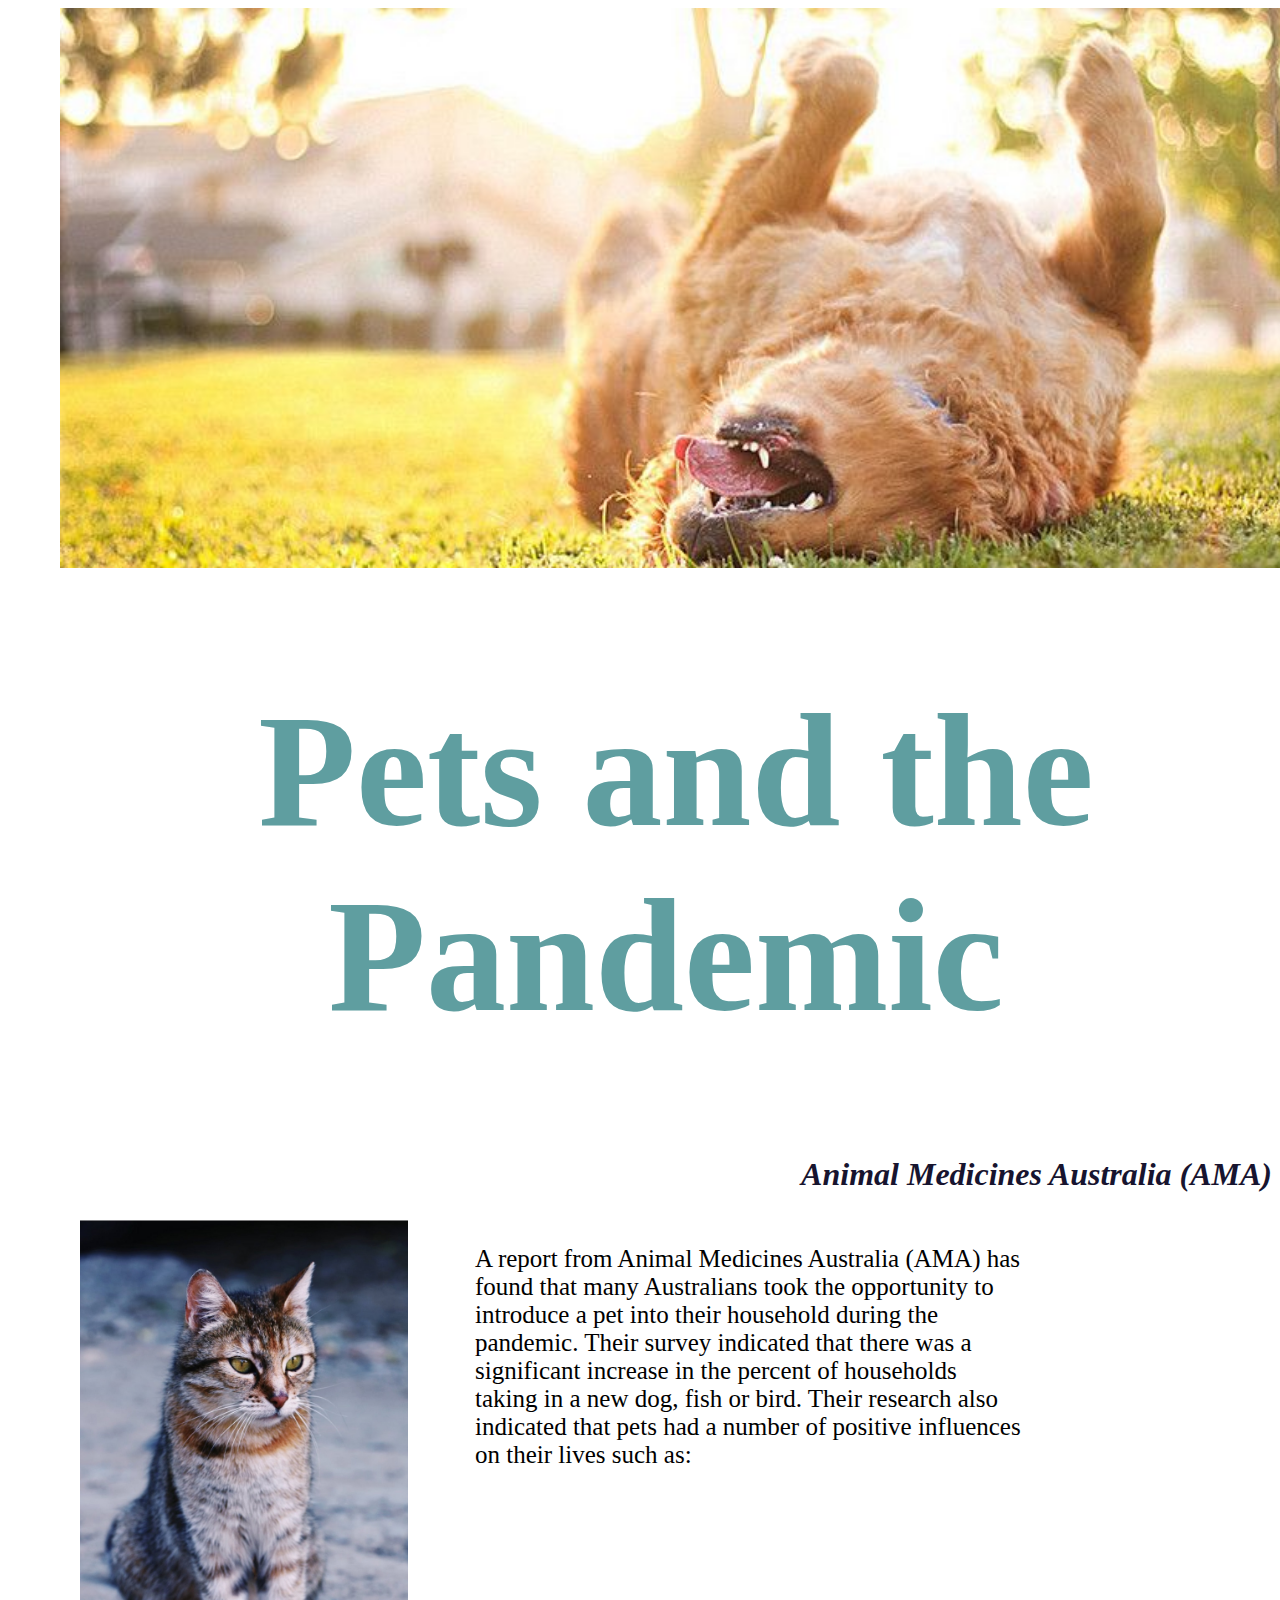
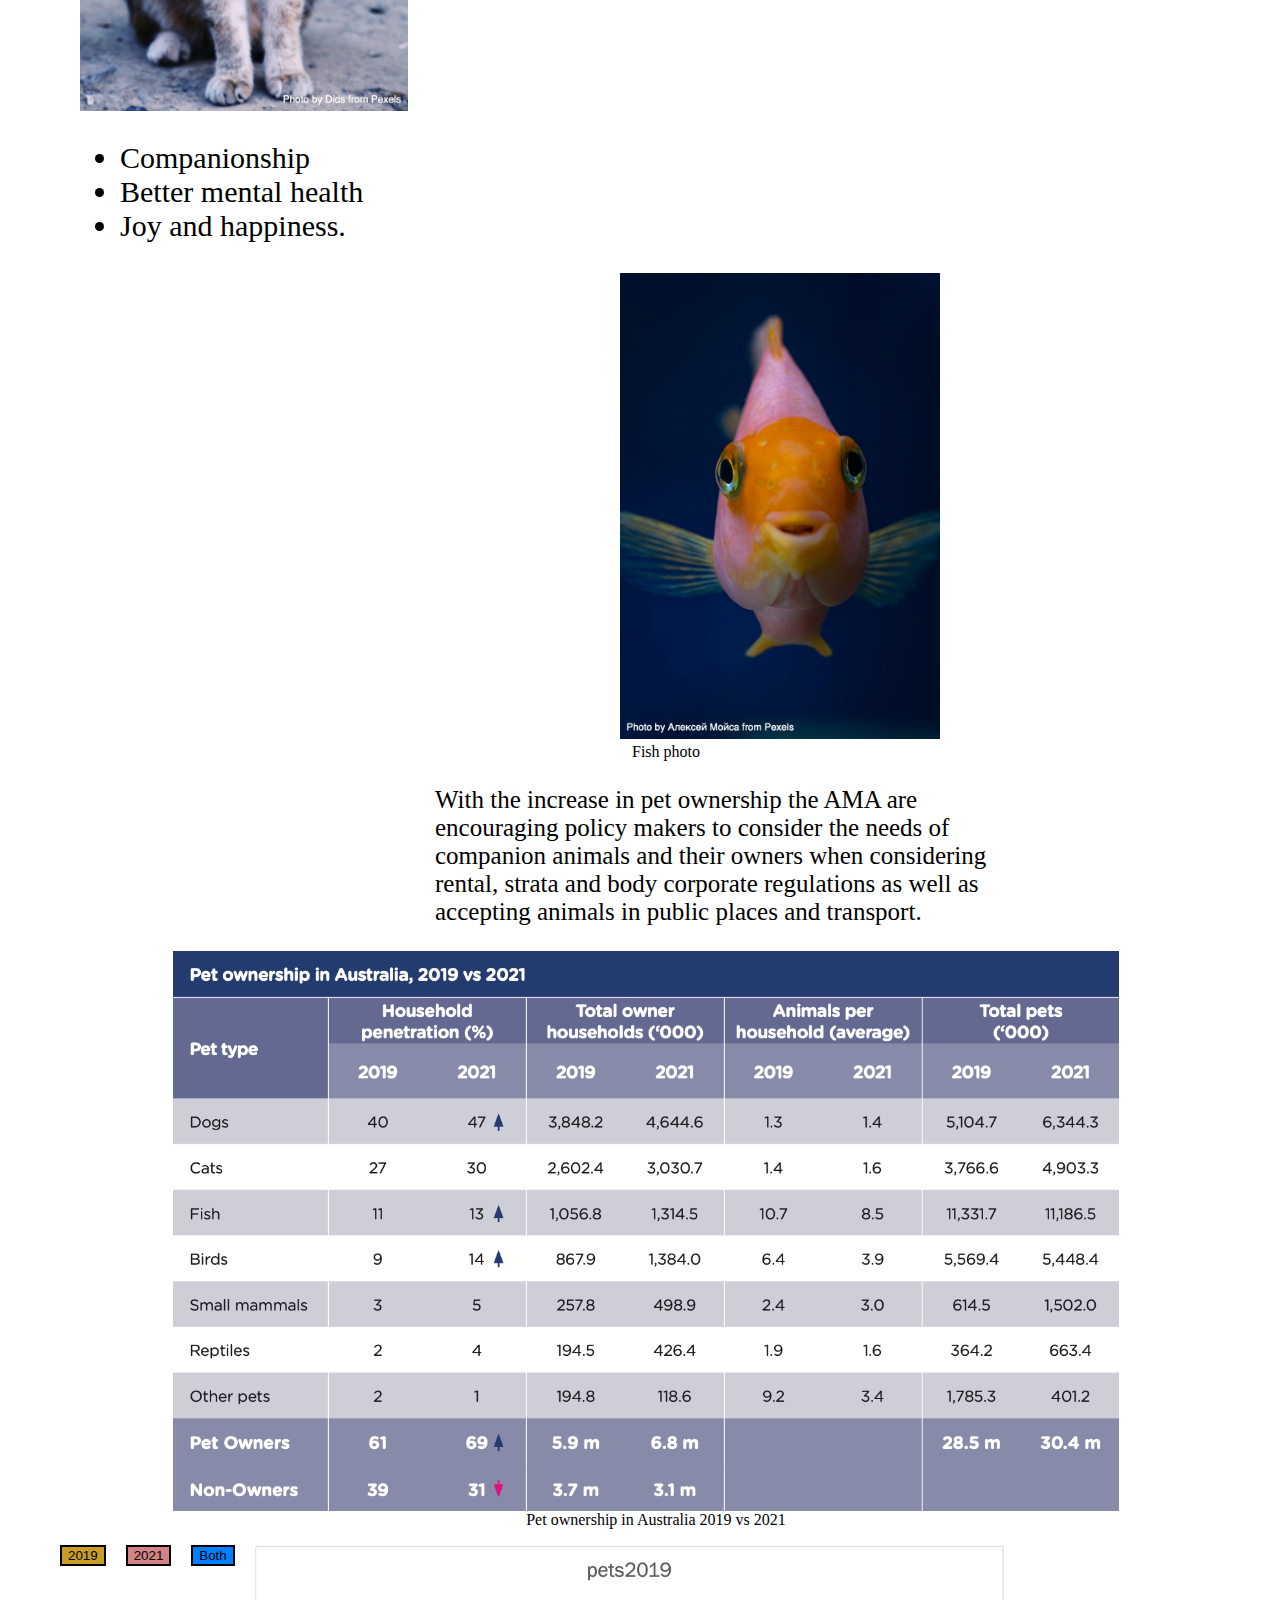
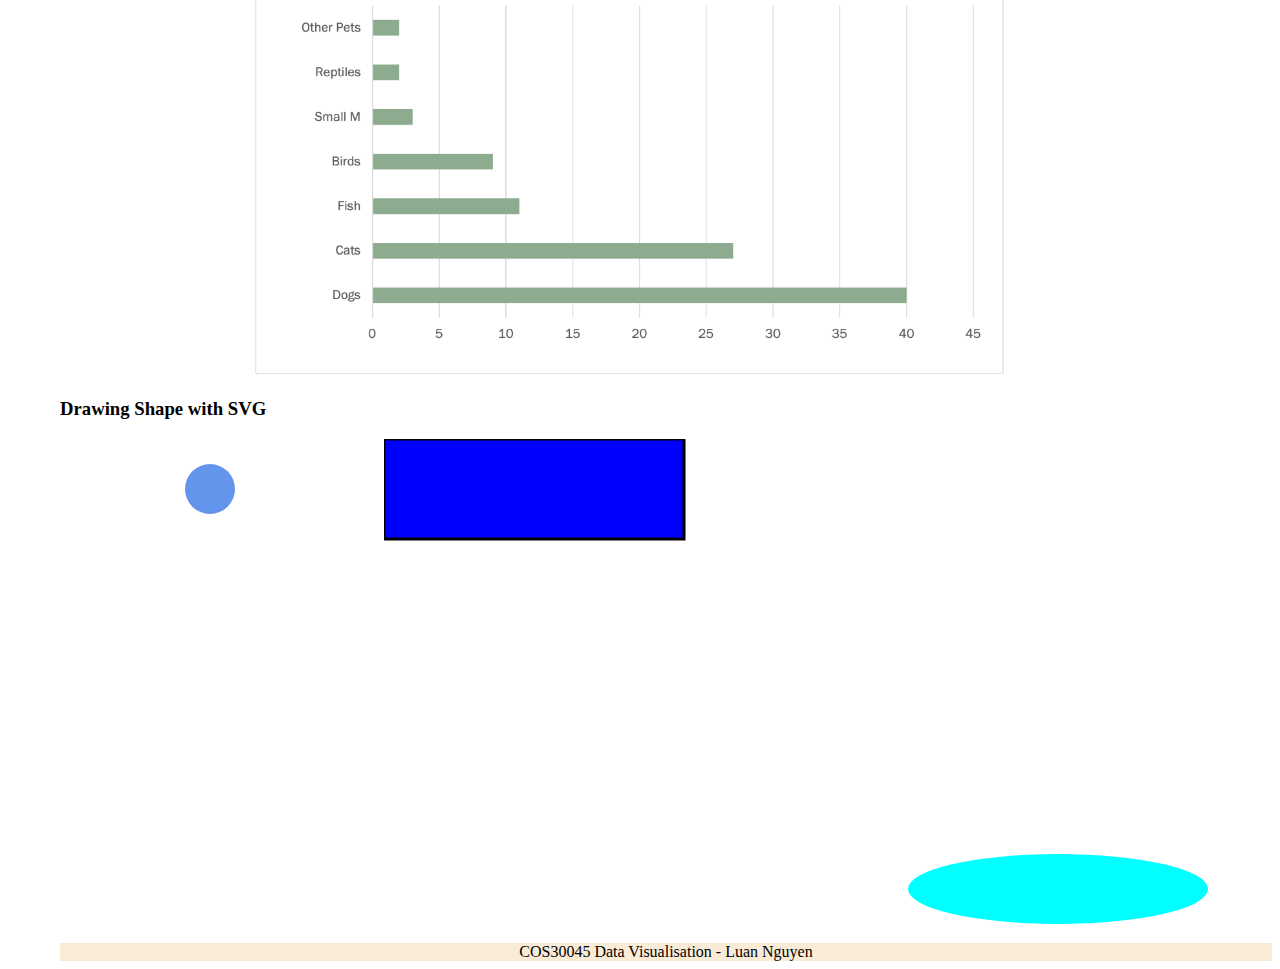
<file: COS30045/lab01/index.html>
<!DOCTYPE html>
<html lang="en">
<head>
    <meta charset="UTF-8"/>
    <meta name="description" content="Data Visualisation Exercise " />
    <meta name="keywords" content="HTML, CSS"/>
    <meta name="author" content="luannguyen"/>
    
    <title>Task 1.1 HTML and CSS Demo Page</title>
    <link rel="stylesheet" href="exercise1.css">
    
    <script src="button.js"></script>
</head>

<body>
    <img class="dog" src="dog.jpg">
        
    <h1><b>Pets and the Pandemic</b></h1>
    <h2><i>Animal Medicines Australia (AMA)</i></h2>
    
    <div class="d1">
        <img class="cat" src="cat.jpg">
        
        <div class="p1">
            <p> A report from Animal Medicines Australia (AMA) has found that many Australians took the opportunity to introduce a pet into their household during the pandemic. Their survey indicated that there was a significant increase in the percent of households taking in a new dog, fish or bird. Their research also indicated that pets had a number of positive influences on their lives such as:</p>
        </div>
    </div>  
    
    <ul> 
        <li>Companionship</li>
        <li>Better mental health</li>
        <li>Joy and happiness.</li>
    </ul>
        
    <img class="fish" src="fish.jpg" alt="Fish">
    <figcaption>Fish photo</figcaption>
        
    <p class="p2">With the increase in pet ownership the AMA are encouraging policy makers to consider the needs of companion animals and their owners when considering rental, strata and body corporate regulations as well as accepting animals in public places and transport. </p>
        
    <figure>
        <img class="table" src="pet_ownership_in_australia_table.png" alt="Pet ownership in australia table">
        <figcaption>Pet ownership in Australia 2019 vs 2021</figcaption>
    </figure>
    
    <button id="button1">2019</button>
    
    <button id="button2">2021</button>
    
    <button id="button3">Both</button>
    
    <img id="pets-image" src="pets2019.jpeg">
    <h3>Drawing Shape with SVG</h3>
    <svg width="300" height="500">
        <circle cx="150", cy="50", r="25" fill="cornflowerblue"/>
    </svg>
    <svg width="500" height="500">
        
        <rect width="300" height="100" style="fill:rgb(0,0,255);stroke-width:3;stroke:rgb(0,0,0)" />
    </svg>
    <svg width="300" height="200">
        <ellipse cx="150" cy="150" rx="150" ry="35" style="fill:aqua"></ellipse>
    </svg>
    
    <footer>COS30045 Data Visualisation - Luan Nguyen</footer>
</body>
</html>
</file>
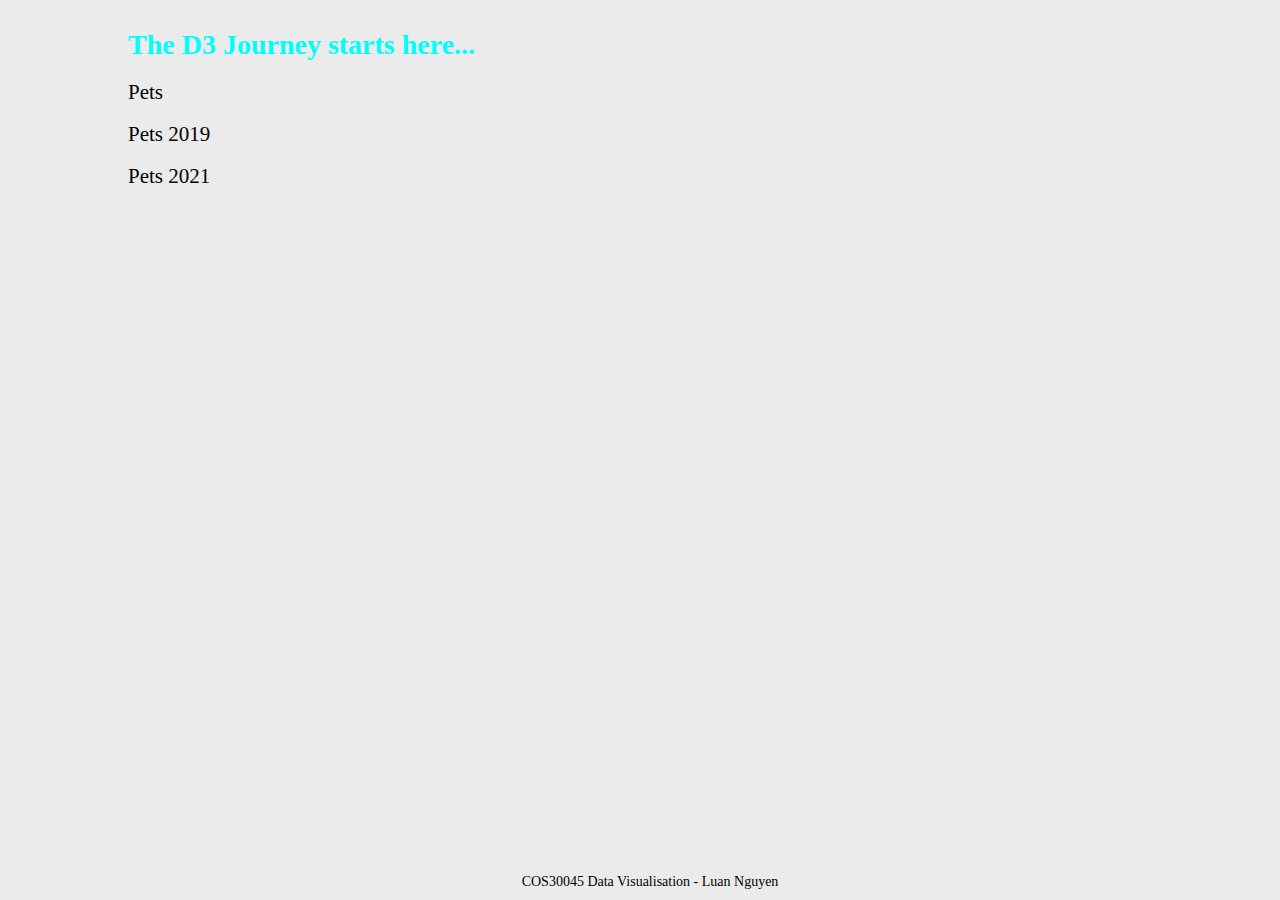
<file: COS30045/lab02/index.html>
<!DOCTYPE html>
<html lang="en">

<head>
	<meta charset="UTF-8"/>
	<meta name="description"	content="Data Visualisation Exercise 1"/>
	<meta name="keywords"		  content="HTML, CSS"/>
	<meta name="author"			  content="Luan Nguyen"/>

	<title>Task 1.1 HTML and CSS Demo Page</title>
	<link rel="stylesheet" type="text/css" href="style.css">
    <script src="https://d3js.org/d3.v7.min.js"></script>
	<script src="javascript/script.js"></script>
</head>

<body>
    <h1>The D3 Journey starts here...</h1>

	<div id="paragraphtext"></div>
	<div id="chart1"></div>
	<div id="chart2"></div>
	<h2>Pets</h2>
	<div id="wombat"></div>
	<h2>Pets 2019</h2>
	<div id="pets19"></div>
	<h2>Pets 2021</h2>
	<div id="pets21"></div>


	<footer>COS30045 Data Visualisation - Luan Nguyen</footer>

</body>
</html>
</file>
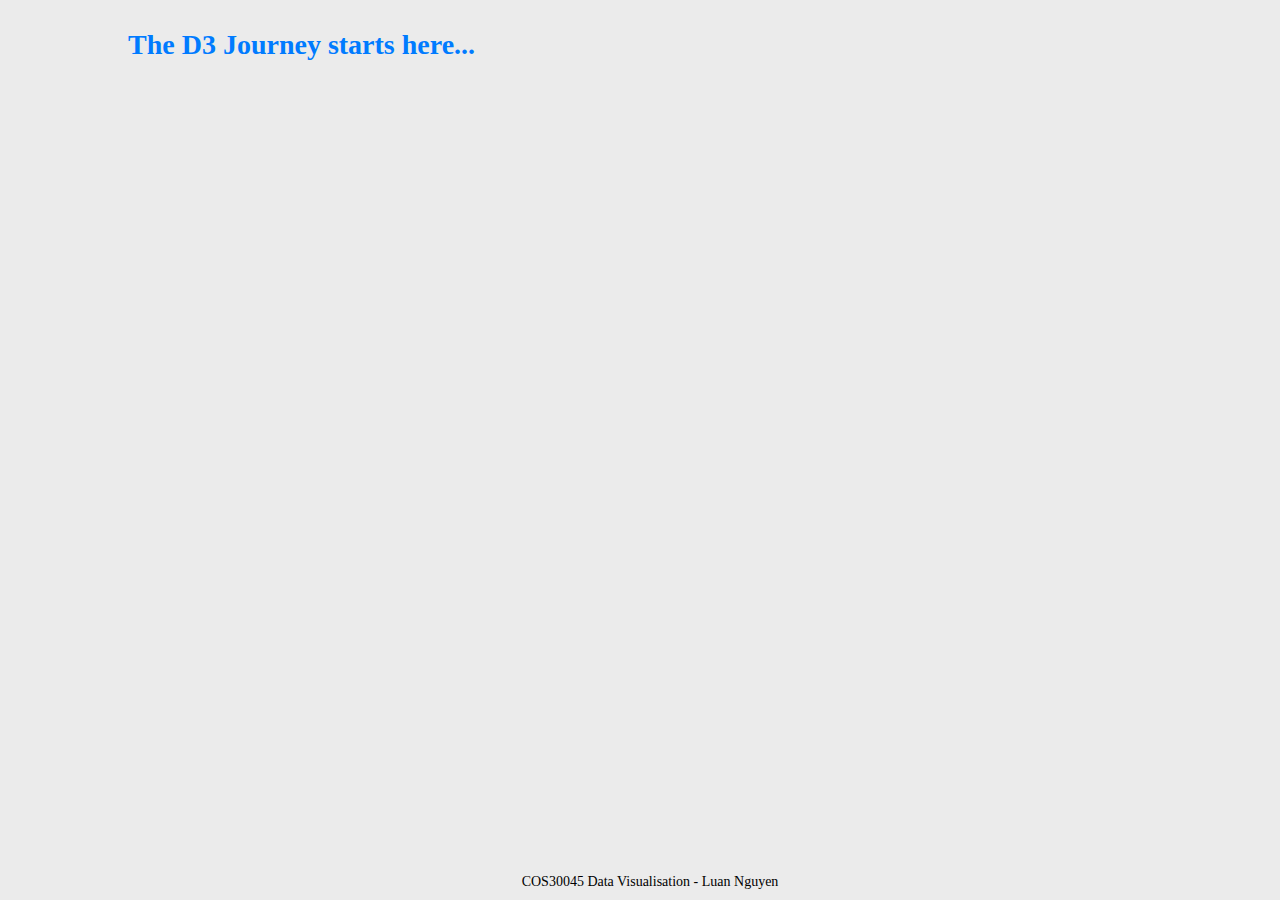
<file: COS30045/lab03/index.html>
<!DOCTYPE html>
<html lang="en">

<head>
	<meta charset="UTF-8"/>
	<meta name="description"	content="Data Visualisation Exercise 1"/>
	<meta name="keywords"		  content="HTML, CSS"/>
	<meta name="author"			  content="Luan Nguyen"/>

	<title>Task 1.1 HTML and CSS Demo Page</title>
	<link rel="stylesheet" type="text/css" href="style.css">
    <script src="https://d3js.org/d3.v7.min.js"></script>
	<script src="javascript/script.js"></script>
</head>

<body>
    <h1>The D3 Journey starts here...</h1>


	
	<div id="chart2"></div>
	

	<footer>COS30045 Data Visualisation - Luan Nguyen</footer>

</body>
</html>
</file>
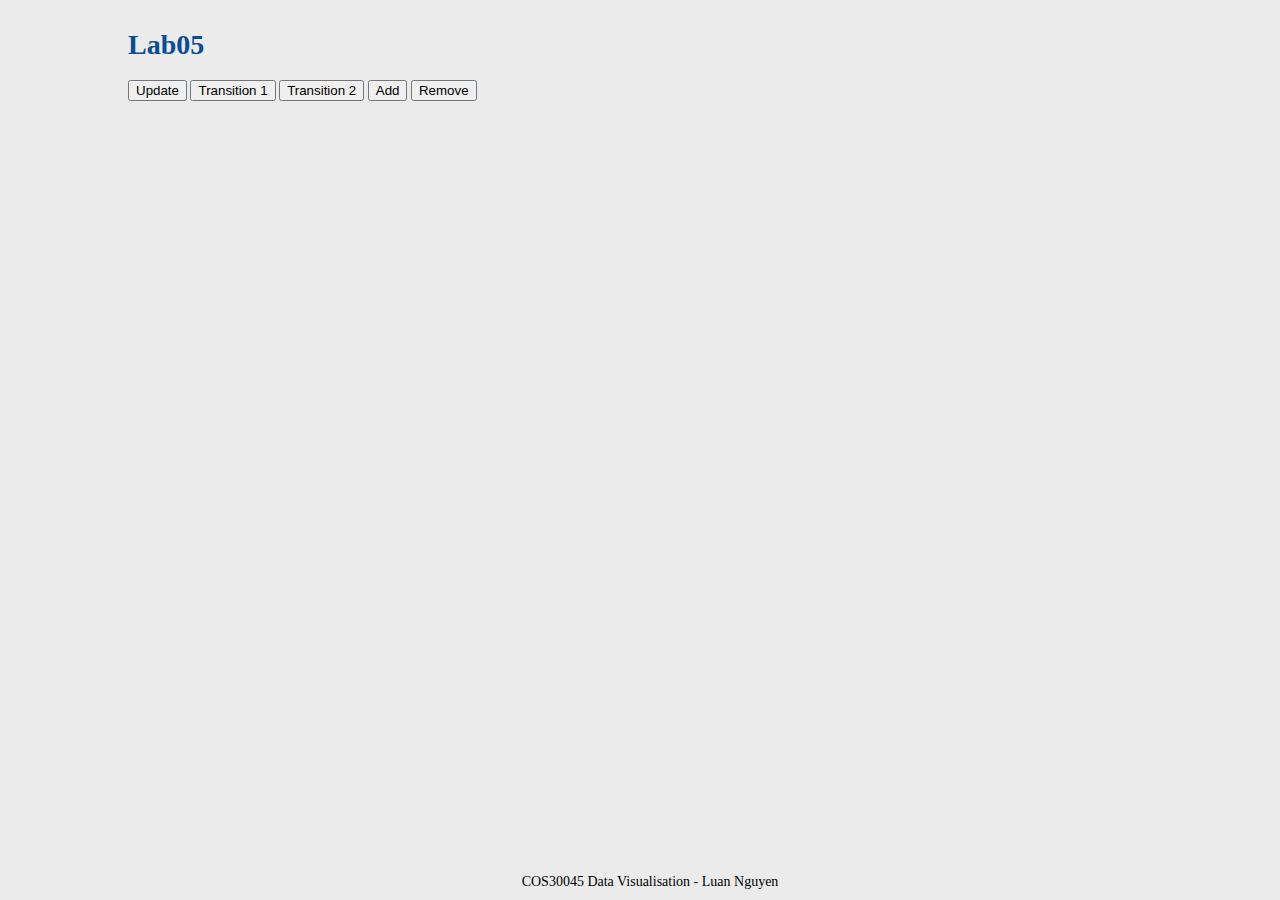
<file: COS30045/lab05/index.html>
<!DOCTYPE html>
<html lang="en">

<head>
	<meta charset="UTF-8"/>
	<meta name="description"	content="Data Visualisation Exercise 1"/>
	<meta name="keywords"		  content="HTML, CSS"/>
	<meta name="author"			  content="Luan Nguyen"/>

	<title>Task 5.1 D3 Updating the table</title>
	<link rel="stylesheet" type="text/css" href="style.css">
    <script src="https://d3js.org/d3.v7.min.js"></script>
	<script src="javascript/script.js"></script>
</head>

<body>
    <h1>Lab05</h1>


	<button id = "update">Update</button>
	<button id = "trans1">Transition 1</button>
	<button id = "trans2">Transition 2</button>
	<button id = "add">Add</button>
	<button id = "remove">Remove</button>

	<div id="chart1"></div>
	

	<footer>COS30045 Data Visualisation - Luan Nguyen</footer>

</body>
</html>
</file>
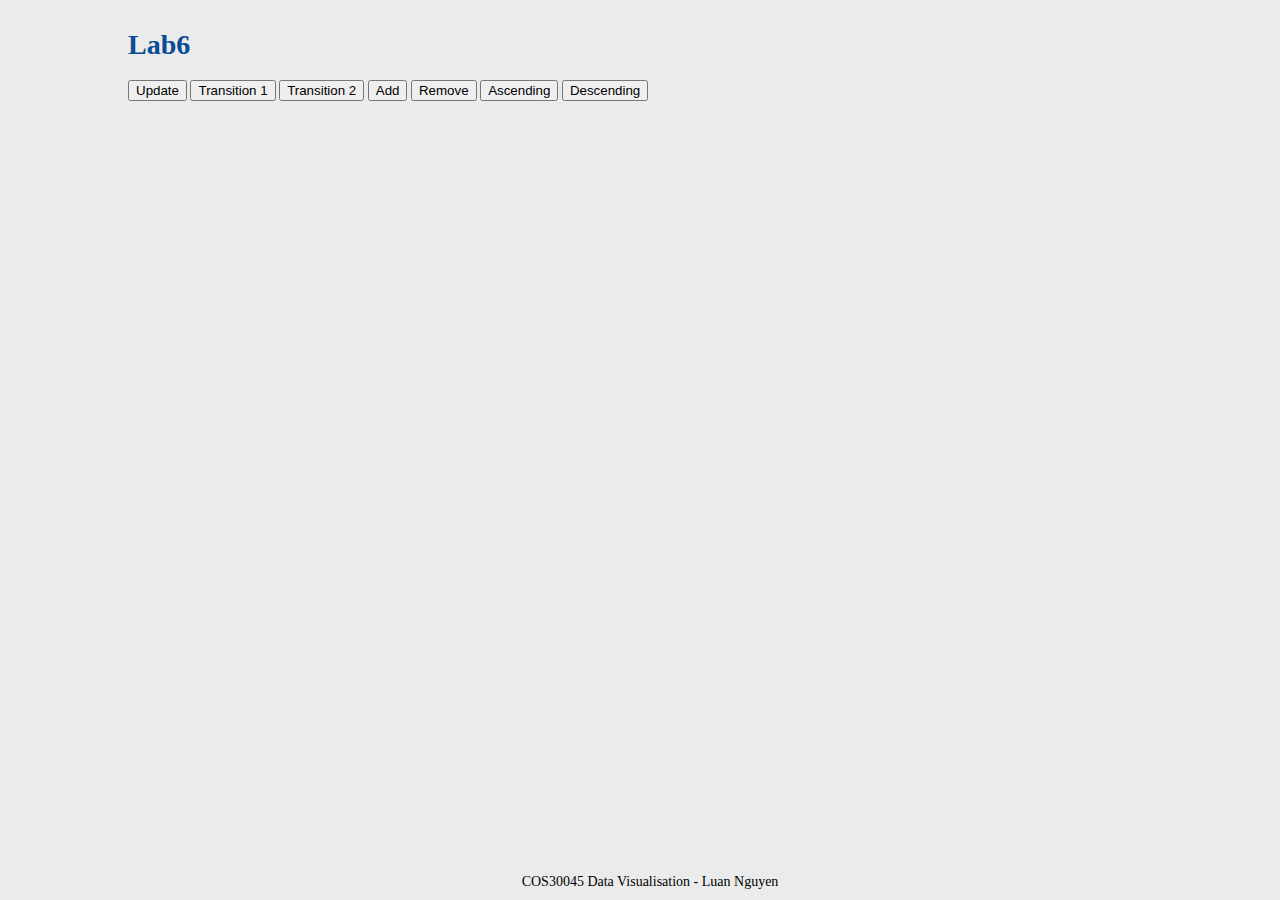
<file: COS30045/lab06/index.html>
<!DOCTYPE html>
<html lang="en">

<head>
	<meta charset="UTF-8"/>
	<meta name="description"	content="Data Visualisation Exercise 1"/>
	<meta name="keywords"		  content="HTML, CSS"/>
	<meta name="author"			  content="Luan Nguyen"/>

	<title>Task 6</title>
	<link rel="stylesheet" type="text/css" href="style.css">
	<script src="https://d3js.org/d3.v7.min.js"></script>
	<script src="javascript/script.js"></script>
</head>

<body>
    <h1>Lab6</h1>


	<button id = "update">Update</button>
	<button id = "trans1">Transition 1</button>
	<button id = "trans2">Transition 2</button>
	<button id = "add">Add</button>
	<button id = "remove">Remove</button>
	<button id = "asc">Ascending</button>
	<button id = "desc">Descending</button>

	<div id="chart1"></div>
	

	<footer>COS30045 Data Visualisation - Luan Nguyen</footer>

</body>
</html>
</file>
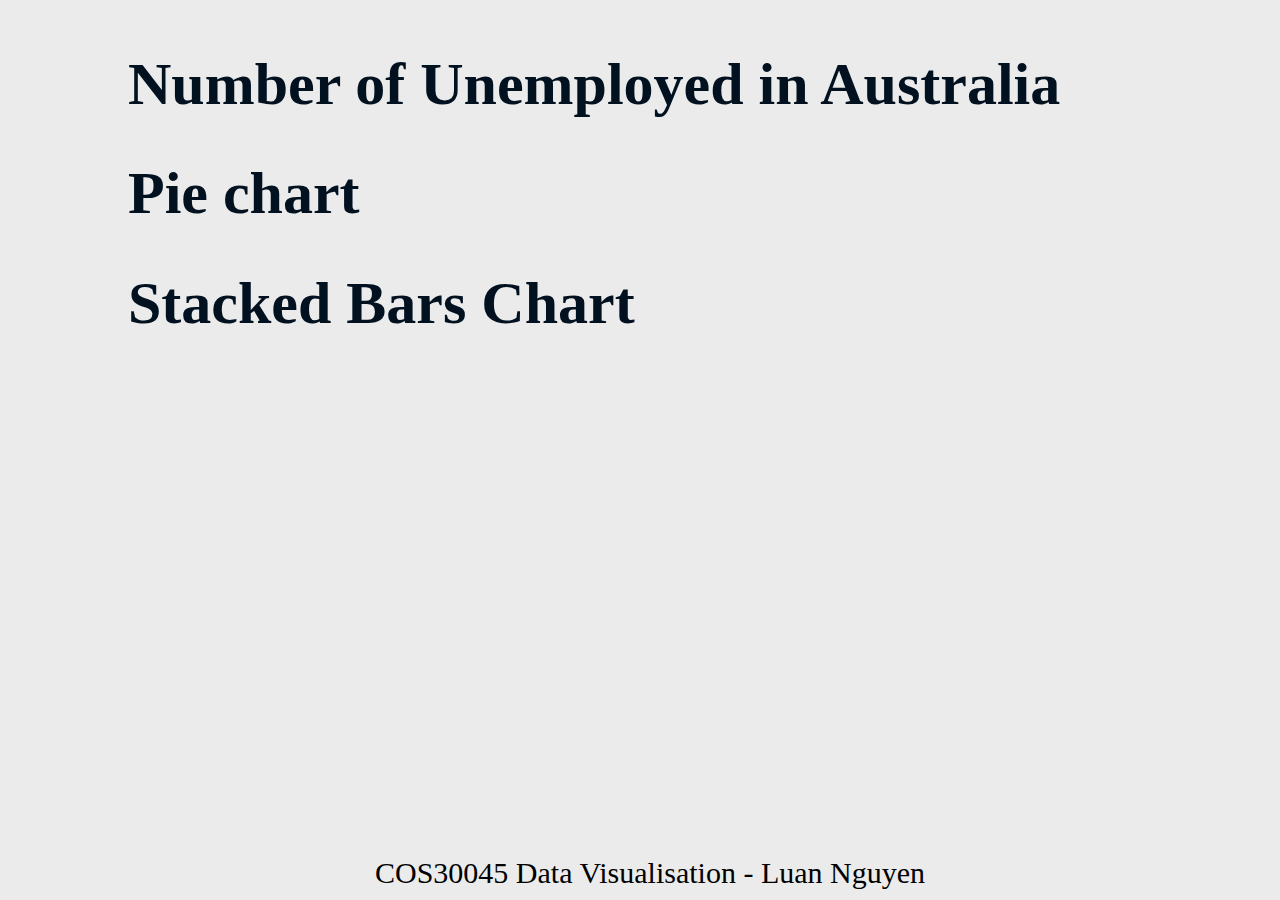
<file: COS30045/lab07/index.html>
<!DOCTYPE html>
<html lang="en">

<head>
	<meta charset="UTF-8"/>
	<meta name="description"	content="Data Visualisation Exercise 1"/>
	<meta name="keywords"		  content="HTML, CSS"/>
	<meta name="author"			  content="Luan Nguyen"/>

	<title>Task week 7</title>
	<link rel="stylesheet" type="text/css" href="style.css">
	<script src="https://d3js.org/d3.v7.min.js"></script>
	<script src="javascript/script.js"></script>
</head>

<body>
    <h1><strong>Number of Unemployed in Australia</strong></h1>


<div id = "chart"></div>
<h1>Pie chart</h1>
<div id="piechart"></div>
<h1>Stacked Bars Chart</h1>
<div id="stackedbars"></div>


	

	<footer>COS30045 Data Visualisation - Luan Nguyen</footer>

</body>
</html>
</file>
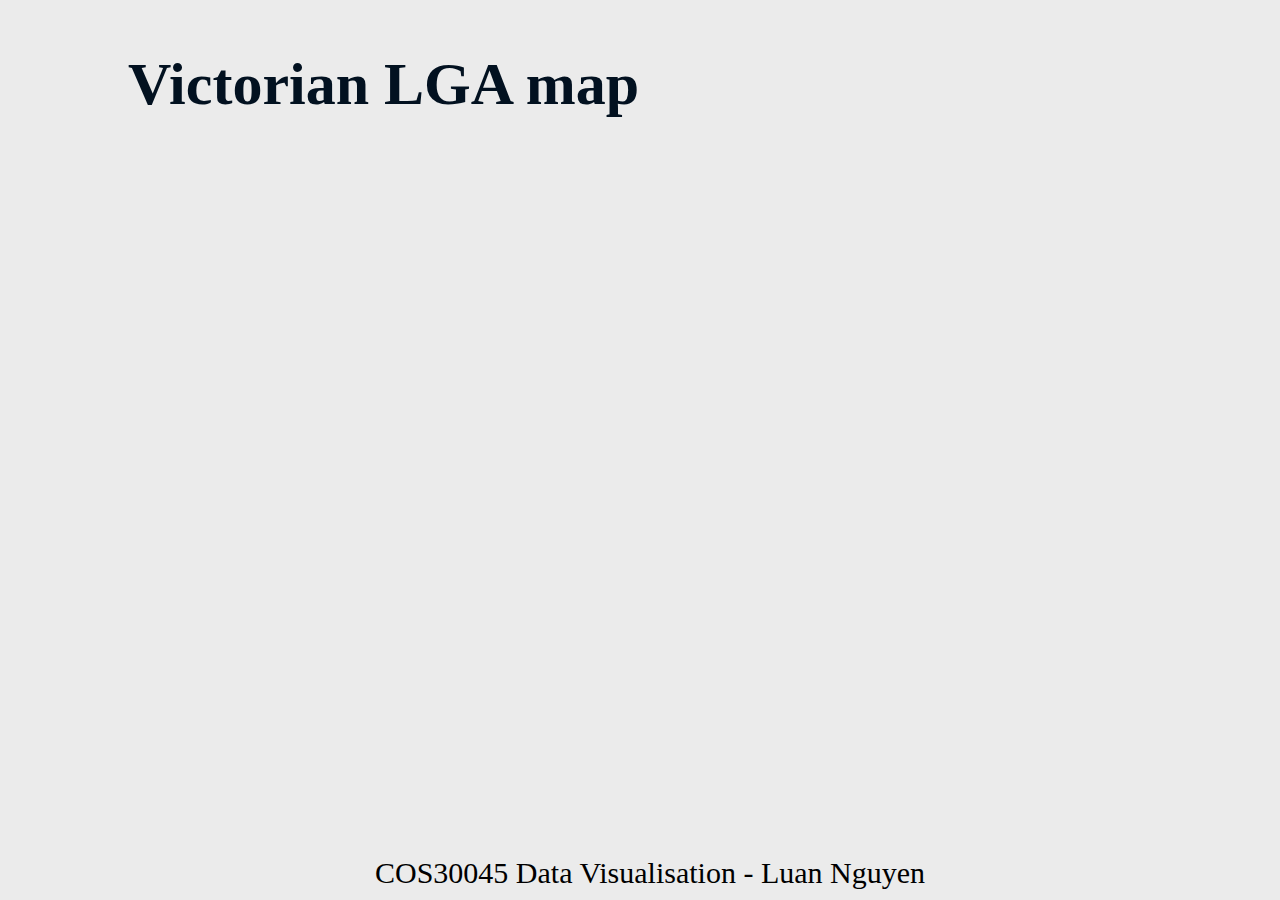
<file: COS30045/lab08/index.html>
<!DOCTYPE html>
<html lang="en">

<head>
	<meta charset="UTF-8"/>
	<meta name="description"	content="Data Visualisation Exercise 1"/>
	<meta name="keywords"		  content="HTML, CSS"/>
	<meta name="author"			  content="Luan Nguyen"/>

	<title>Task week 8</title>
	<link rel="stylesheet" type="text/css" href="style.css">
	<script src="https://d3js.org/d3.v7.min.js"></script>
	<script src="javascript/script.js"></script>
</head>

<body>
    <h1><strong>Victorian LGA map</strong></h1>



	<div id ="map"></div>
	<div id="tooltip"></div>

	

	<footer>COS30045 Data Visualisation - Luan Nguyen</footer>

</body>
</html>
</file>
<file: COS30045/lab01/exercise1.css>
* {
    margin-left: 20px;
}
p {padding-left: 15em;
    padding-right: 10em;
    font-size: 25px;}
aside {float:left}
h1 {    
    
    font-size: 10em;
    color: cadetblue;
    text-align: center;
    }
h2 { 
   color: rgb(23, 20, 47);
   text-align: right;
   font-size: 2em;
}
ul {
    font-size: large;
}
  
img.dog{
    width: 100%;
    height: 35em;
}
ul {
    font-size: 30px;
}

div.d1{
    overflow: auto;
}
img.cat {
    float: left;
    margin-right: 10pxs;
    width: auto;
    height: 13cm;
}
img.fish{
    width: 20em;
    height: auto;
    padding-left: 35em;
    float: none;
}
img.table{
    
height: 35em;
width: auto;
display: block;
margin: 0 auto;
}
p.p1{
    overflow: hidden;
    text-align: left;
    
}
#image{
    width: 65em;
    height: auto;
}
strong {
    color: #d38385
}
figcaption{
    text-align: center;
}
/* buttons */
#button1{
    border: 2px solid black;
    background-color: rgb(200, 157, 38) ;
}
#button2{
    border: 2px solid black;
    
    background-color: #d38385;
}
#button3{
    border: 2px solid black;
    background-color: rgb(0, 128, 255);
}
button:active {
    background-color: blue;
    color: white;
  }
button:hover {
    cursor: pointer;
  }
button{
    float: inline-start;
}
footer{
    text-align: center;
    background-color: antiquewhite;
}
</file>
<file: COS30045/lab02/style.css>
html {
	scroll-behavior: smooth;
  }

body{
	margin:auto;
	margin-bottom: 50px;
	width:1024px;
	padding:10px;
	background-color:#ebebeb;
	font-size:14px;
	font-family:Verdana;
}

h1 {
	font-style: bold;
	color: cyan;
}

h2 {
	font-weight: normal;
}

.image-container {
	display: flex; /* Set the container to use flexbox layout */
	justify-content: space-evenly; /* Distribute the images evenly along the container */
	margin-bottom: 3%;
}
.image {
	/* Set the width of each image */
	max-width: 15%;
	max-height: auto;
}

.table-image{
	display: block;
	margin: auto;
	max-width: 40%;
}

figure {
	display: block;
	text-align: center;
	margin: 5px; /* adjust as needed */
}
figure img {
	vertical-align: top;
	max-width: 100%;
}
figure figcaption {
	text-align: center;
	font-style: italic;
}
  
footer {
	position: fixed;
	left: 0;
	bottom: 0;
	width: 100%;
	background-color:#ebebeb;
	text-align: center;
	padding: 10px;
}

.button-container{
	display: flex;
  	justify-content: space-evenly;
  	align-items: center;
}

button {
  --b: 3px;   /* border thickness */
  --s: .45em; /* size of the corner */
  --color: #373B44;
  margin-top: 2%;
  margin-bottom: 2%;
  
  padding: calc(.5em + var(--s)) calc(.9em + var(--s));
  color: var(--color);
  --_p: var(--s);
  background:
    conic-gradient(from 90deg at var(--b) var(--b),#0000 90deg,var(--color) 0)
    var(--_p) var(--_p)/calc(100% - var(--b) - 2*var(--_p)) calc(100% - var(--b) - 2*var(--_p));
  transition: .3s linear, color 0s, background-color 0s;
  outline: var(--b) solid #0000;
  outline-offset: .6em;
  font-size: 16px;

  border: 0;

  user-select: none;
  -webkit-user-select: none;
  touch-action: manipulation;
}

button:hover,
button:focus-visible{
  --_p: 0px;
  outline-color: var(--color);
  outline-offset: .05em;
}

button:active {
  background: var(--color);
  color: #fff;
}
</file>
<file: COS30045/lab03/style.css>
html {
	scroll-behavior: smooth;
  }

body{
	margin:auto;
	margin-bottom: 50px;
	width:1024px;
	padding:10px;
	background-color:#ebebeb;
	font-size:14px;
	font-family:Verdana;
}

h1 {
	font-style: bold;
	color: rgb(0, 123, 255);
}

h2 {
	font-weight: normal;
}

 
footer {
	position: fixed;
	left: 0;
	bottom: 0;
	width: 100%;
	background-color:#ebebeb;
	text-align: center;
	padding: 10px;
}

centre {
	position: fixed;
  	top: 50%;
  	left: 50%;
  	transform: translate(-50%, -50%);
}
.axis text{
	color: olive;
}
.axis path{
	color: rgb(8, 114, 15);
}
</file>
<file: COS30045/lab05/style.css>
html {
	scroll-behavior: smooth;
  }

body{
	margin:auto;
	margin-bottom: 50px;
	width:1024px;
	padding:10px;
	background-color:#ebebeb;
	font-size:14px;
	font-family:Verdana;
}

h1 {
	font-style: bold;
	color: rgb(10, 77, 148);
}

h2 {
	font-weight: normal;
}

 
footer {
	position: fixed;
	left: 0;
	bottom: 0;
	width: 100%;
	background-color: #ebebeb;
	text-align: center;
	padding: 10px;
  }

centre {
	position: fixed;
  	top: 50%;
  	left: 50%;
  	transform: translate(-50%, -50%);
}
.axis text{
	color: olive;
}
.axis path{
	color: rgb(8, 114, 15);
}
</file>
<file: COS30045/lab06/style.css>
html {
	scroll-behavior: smooth;
  }

body{
	margin:auto;
	margin-bottom: 50px;
	width:1024px;
	padding:10px;
	background-color:#ebebeb;
	font-size:14px;
	font-family:Verdana;
}

h1 {
	font-style: bold;
	color: rgb(10, 77, 148);
}

h2 {
	font-weight: normal;
}


footer {
	position: fixed;
	left: 0;
	bottom: 0;
	width: 100%;
	background-color: #ebebeb;
	text-align: center;
	padding: 10px;
  }

centre {
	position: fixed;
  	top: 50%;
  	left: 50%;
  	transform: translate(-50%, -50%);
}
</file>
<file: COS30045/lab07/style.css>
html {
	scroll-behavior: smooth;
  }

body{
	margin:auto;
	margin-bottom: 50px;
	width:1024px;
	padding:10px;
	background-color:#ebebeb;
	font-size:30px;
	font-family:'Times New Roman', Times, serif;
}

h1 {
	font-style: bold;
	color: rgb(2, 17, 32);
}

h2 {
	font-weight: normal;
}


footer {
	position: fixed;
	left: 0;
	bottom: 0;
	width: 100%;
	background-color: #ebebeb;
	text-align: center;
	padding: 10px;
  }

centre {
	position: fixed;
  	top: 50%;
  	left: 50%;
  	transform: translate(-50%, -50%);
}
.line {
	fill: none;
	stroke: slategrey;
	stroke-width: 0.5;
}
.line_HalfMilMark {
	stroke: red
}

.area {
	fill: grey;
}
</file>
<file: COS30045/lab08/style.css>
html {
	scroll-behavior: smooth;
  }

body{
	margin:auto;
	margin-bottom: 50px;
	width:1024px;
	padding:10px;
	background-color:#ebebeb;
	font-size:30px;
	font-family:'Times New Roman', Times, serif;
}

h1 {
	font-style: bold;
	color: rgb(2, 17, 32);
}

h2 {
	font-weight: normal;
}


footer {
	position: fixed;
	left: 0;
	bottom: 0;
	width: 100%;
	background-color: #ebebeb;
	text-align: center;
	padding: 10px;
  }

centre {
	position: fixed;
  	top: 50%;
  	left: 50%;
  	transform: translate(-50%, -50%);
}
.line {
	fill: none;
	stroke: slategrey;
	stroke-width: 0.5;
}
.line_HalfMilMark {
	stroke: red
}

.area {
	fill: grey;
}

div#tooltip {
	position:absolute;
	z-index: 10;
	visibility: hidden;
	background-color: rgb(157, 203, 226);
	border: 1px solid black;
	padding: 6px 10px;
	font-size: 12px;
}
</file>
